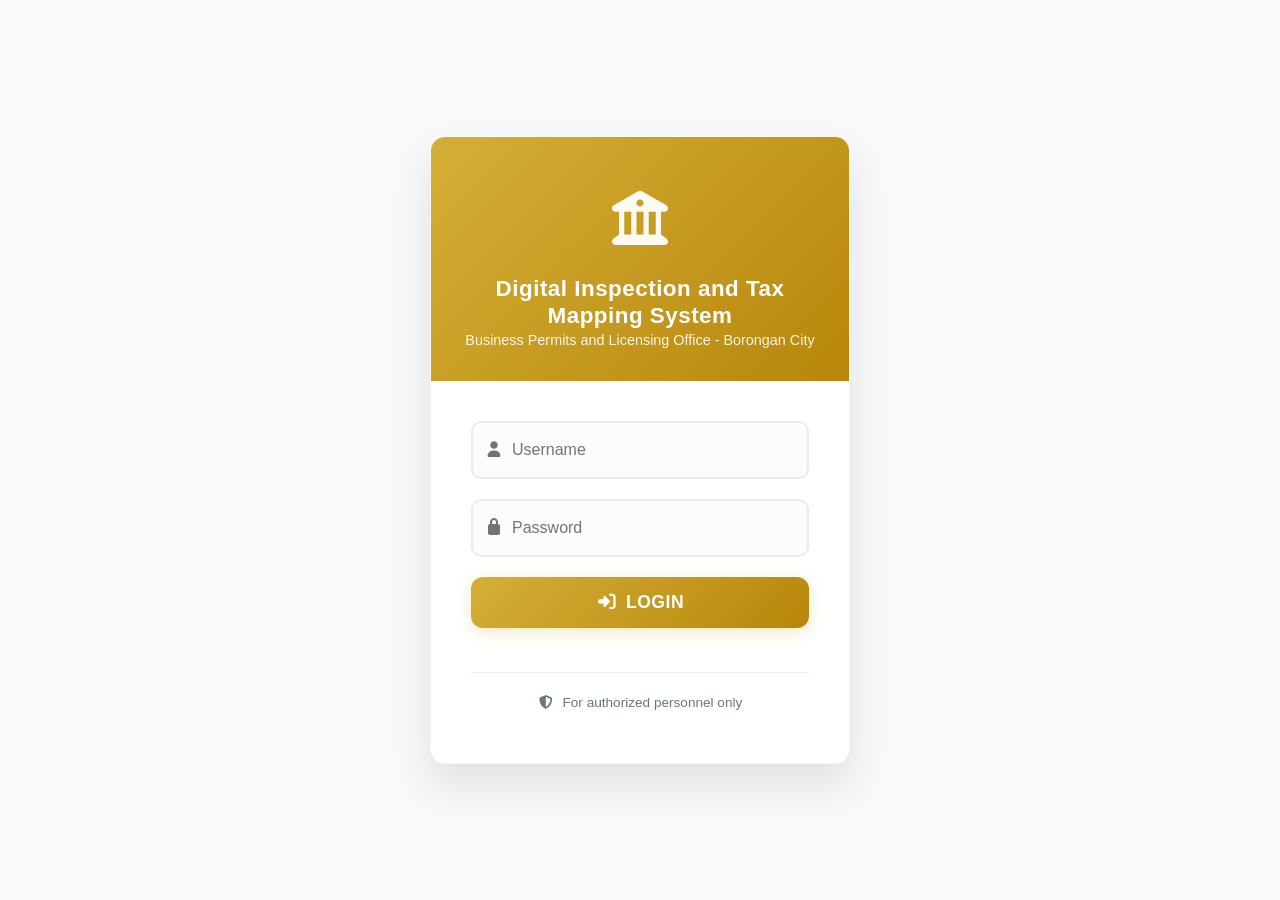
<file: index.html>
<!DOCTYPE html>
<html lang="en">
<head>
    <meta charset="UTF-8">
    <meta name="viewport" content="width=device-width, initial-scale=1.0">
    <title>Digital Inspection and Tax Mapping System - Login</title>
    <link href="assets/img/borlogo.png" rel="icon">
    
    <!-- Bootstrap 5 CSS -->
    <link href="assets/css/bootstrap.min.css" rel="stylesheet">
    
    <link rel="stylesheet" href="assets/css/index.css">
    <!-- FontAwesome -->
    <link rel="stylesheet" href="assets/css/all.min.css">
    
   
</head>
<body>
    <div class="login-container">
        <div class="login-card">
            <!-- Logo Section -->
            <div class="logo-section">
                <div class="logo-icon">
                    <i class="fas fa-building-columns"></i>
                </div>
                <h1 class="system-title mb-0">Digital Inspection and Tax Mapping System</h1>
                <p class="system-subtitle mb-0">Business Permits and Licensing Office - Borongan City</p>
            </div>

            <!-- Form Section -->
            <div class="form-section">
                <form id="loginForm">
                    <div class="form-floating">
                        <input type="text" class="form-control" name="username" id="username" placeholder="Username" required>
                        <label for="username">
                            <i class="fas fa-user me-2"></i>Username
                        </label>
                    </div>

                    <div class="form-floating">
                        
                            <input type="password" class="form-control" name="password" id="password" placeholder="Password" required>
                            <label for="username">
                                <i class="fas fa-lock me-2"></i>Password
                            </label>
                          
                   
                    </div>

                    <button type="submit" class="btn btn-login text-white mb-4">
                        <i class="fas fa-sign-in-alt me-2"></i>Login
                    </button>
                </form>

                <div class="footer-text">
                    <i class="fas fa-shield-alt me-1"></i>
                    For authorized personnel only
                </div>
            </div>
        </div>
    </div>

    <!-- Bootstrap 5 JS -->
    <script src="assets/js/bootstrap.bundle.min.js"></script>
    <script src="assets/js/jquery-4.0.0.min.js"></script>
    
    <script>


              $("#loginForm").submit(function(e){
                e.preventDefault();

               
                $.ajax({
                    url: "php/login.php",
                    type: "POST",
                    data: $(this).serialize(),

                   

                    success: function(res){
                        
                        console.log(res)

                        let data = JSON.parse(res);

                        if(data.status === "success"){

                            window.location = "dashboard.php";

                        } else {

                            $("#msg").text(data.message);
                        }
                    }
                });
            });


    </script>
</body>
</html>
</file>
<file: assets/css/index.css>
:root {
    --primary-gold: #D4AF37;
    --dark-gold: #B8860B;
    --light-gold: #F0E68C;
    --bg-light-gray: #F8F9FA;
    --card-bg: #FFFFFF;
    --text-dark: #2C3E50;
    --text-muted: #6C757D;
}

body {
    background-color: var(--bg-light-gray);
    font-family: 'Segoe UI', Tahoma, Geneva, Verdana, sans-serif;
    min-height: 100vh;
    display: flex;
    align-items: center;
    justify-content: center;
    padding: 20px 0;
}

.login-container {
    max-width: 420px;
    width: 100%;
}

.login-card {
    background: var(--card-bg);
    border-radius: 15px;
    box-shadow: 0 20px 40px rgba(0, 0, 0, 0.1);
    border: 1px solid rgba(212, 175, 55, 0.1);
    overflow: hidden;
    transition: all 0.3s ease;
}

.login-card:hover {
    box-shadow: 0 25px 50px rgba(0, 0, 0, 0.15);
    transform: translateY(-2px);
}

.logo-section {
    background: linear-gradient(135deg, var(--primary-gold) 0%, var(--dark-gold) 100%);
    padding: 40px 30px 30px;
    text-align: center;
    color: white;
}

.logo-icon {
    font-size: 3.5rem;
    margin-bottom: 15px;
    opacity: 0.95;
}

.system-title {
    font-size: 1.4rem;
    font-weight: 600;
    margin-bottom: 5px;
    letter-spacing: 0.5px;
}

.system-subtitle {
    font-size: 0.9rem;
    opacity: 0.9;
    font-weight: 400;
}

.form-section {
    padding: 40px 40px 30px;
}

.form-floating {
    margin-bottom: 20px;
}

.form-control {
    border: 2px solid #E9ECEF;
    border-radius: 10px;
    padding: 12px 15px;
    font-size: 1rem;
    transition: all 0.3s ease;
    background-color: #FCFCFC;
}

.form-control:focus {
    border-color: var(--primary-gold);
    box-shadow: 0 0 0 0.2rem rgba(212, 175, 55, 0.15);
    background-color: white;
}

.form-floating > label {
    color: var(--text-muted);
    font-weight: 500;
}

.input-group-text {
    background-color: var(--light-gold);
    border-color: var(--primary-gold);
    color: var(--dark-gold);
    border-radius: 10px 0 0 10px;
}

.btn-login {
    background: linear-gradient(135deg, var(--primary-gold) 0%, var(--dark-gold) 100%);
    border: none;
    border-radius: 12px;
    padding: 12px 30px;
    font-size: 1.1rem;
    font-weight: 600;
    width: 100%;
    transition: all 0.3s ease;
    text-transform: uppercase;
    letter-spacing: 0.5px;
    box-shadow: 0 4px 15px rgba(212, 175, 55, 0.3);
}

.btn-login:hover {
    transform: translateY(-2px);
    box-shadow: 0 8px 25px rgba(212, 175, 55, 0.4);
    color: white !important;
}

.btn-login:active {
    transform: translateY(0);
}

.footer-text {
    text-align: center;
    padding: 20px 40px;
    color: var(--text-muted);
    font-size: 0.85rem;
    font-weight: 500;
    border-top: 1px solid #E9ECEF;
    margin-top: 20px;
}

.eye-icon {
    cursor: pointer;
    color: var(--text-muted);
    transition: color 0.3s ease;
}

.eye-icon:hover {
    color: var(--primary-gold);
}

@media (max-width: 480px) {
    .login-container {
        margin: 0 15px;
    }
    
    .form-section {
        padding: 30px 25px 25px;
    }
    
    .logo-section {
        padding: 30px 20px 25px;
    }
}
</file>
